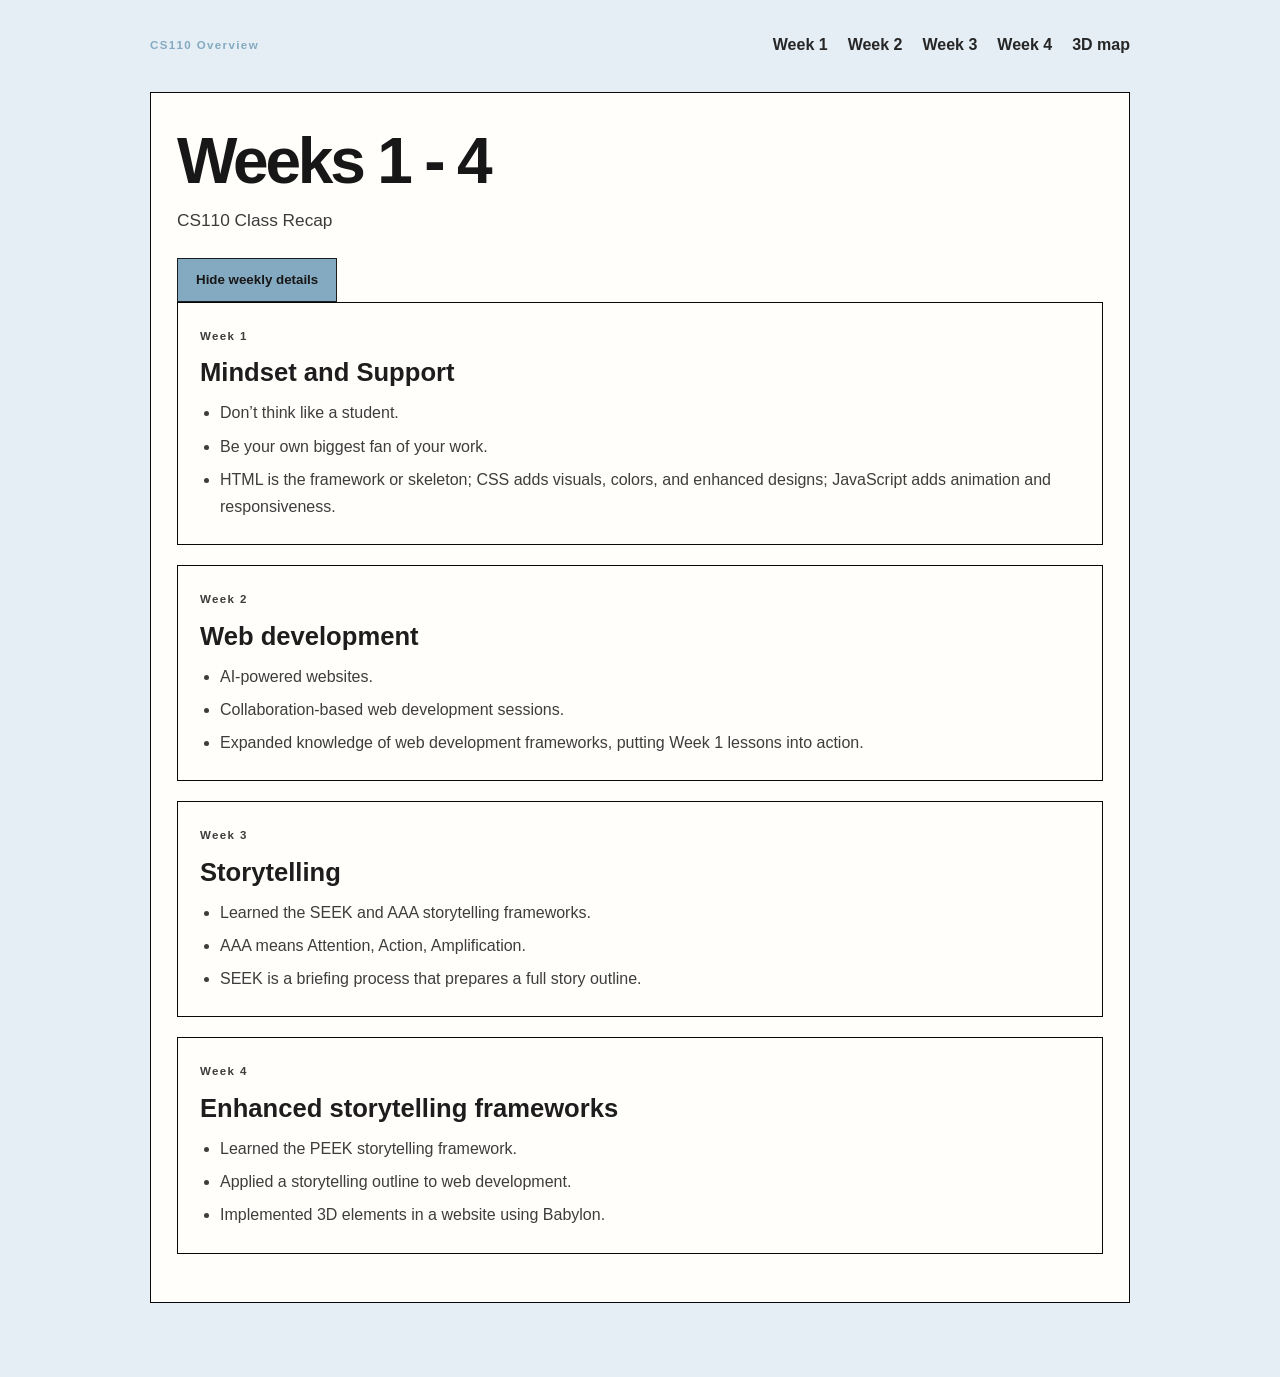
<file: index.html>
<!DOCTYPE html>
<html lang="en">
<head>
    <meta charset="UTF-8">
    <meta name="viewport" content="width=device-width, initial-scale=1.0">
    <title>Technology Field Guide</title>
    <meta name="description" content="Recap of concepts covered from weeks 1 through 4, CS110.">
    <link rel="stylesheet" href="style.css">
</head>
<body>
    <div class="page-shell">
        <header class="topbar">
            <p class="eyebrow">CS110 Overview</p>
            <nav class="topnav" aria-label="Main navigation">
                <a href="#Week 1">Week 1</a>
                <a href="#Week 2">Week 2</a>
                <a href="#Week 3">Week 3</a>
                <a href="#Week 4">Week 4</a>
                <a href="3d.html">3D map</a>
            </nav>
        </header>

        <main class="hero" id="overview">
            <section class="intro-panel">
                <h1>Weeks 1 - 4</h1>
                <p class="subtitle">
                    CS110 Class Recap
                </p>
                <button class="details-button" id="details-toggle" type="button" aria-expanded="true" aria-controls="weekly-details">
                    Hide weekly details
                </button>

            <div id="weekly-details">
        <section class="video-panel" id="Week 1" aria-label="Week 1">
            <div class="video-copy">
                <p class="label">Week 1</p>
                <h3>Mindset and Support</h3>
                <ul>
                    <li>Don’t think like a student.</li>
                    <li>Be your own biggest fan of your work.</li>
                    <li>HTML is the framework or skeleton; CSS adds visuals, colors, and enhanced designs; JavaScript adds animation and responsiveness.</li>
                </ul>
            </div>
        </section>        

        <section class="video-panel" id="Week 2" aria-label="Week 2">
            <div class="video-copy">
                <p class="label">Week 2</p>
                <h3>Web development</h3>
                <ul>
                    <li>AI-powered websites.</li>
                    <li>Collaboration-based web development sessions.</li>
                    <li>Expanded knowledge of web development frameworks, putting Week 1 lessons into action.</li>
                </ul>
            </div>
        </section>

        <section class="video-panel" id="Week 3" aria-label="Week 3">
            <div class="video-copy">
                <p class="label">Week 3</p>
                <h3>Storytelling</h3>
                <ul>
                    <li>Learned the SEEK and AAA storytelling frameworks.</li>
                    <li>AAA means Attention, Action, Amplification.</li>
                    <li>SEEK is a briefing process that prepares a full story outline.</li>
                </ul>
            </div>
        </section>

        <section class="video-panel" id="Week 4" aria-label="Week 4">
            <div class="video-copy">
                <p class="label">Week 4</p>
                <h3>Enhanced storytelling frameworks</h3>
                <ul>
                    <li>Learned the PEEK storytelling framework.</li>
                    <li>Applied a storytelling outline to web development.</li>
                    <li>Implemented 3D elements in a website using Babylon.</li>
                </ul>
            </div>
        </section>  
            </div>

    </div>
    <script src="script.js"></script>
</body>
</html>
</file>
<file: style.css>
* {
    box-sizing: border-box;
}

html {
    scroll-behavior: smooth;
}

body {
    margin: 0;
    min-height: 100vh;
    font-family: Helvetica, Arial, sans-serif;
    background: #e5eef4;
    color: #1d1d1d;
}

img {
    max-width: 100%;
    display: block;
}

 a {
    text-decoration: none;
}

.page-shell {
    width: min(980px, calc(100% - 32px));
    margin: 0 auto;
    padding: 28px 0 56px;
}

.scene-page {
    background: #f2f0e9;
    color: #1b241f;
}

.scene-shell {
    width: min(1240px, calc(100% - 48px));
    margin: 0 auto;
    padding: 24px 0 30px;
}

.scene-header {
    display: grid;
    grid-template-columns: 1fr minmax(260px, 460px);
    align-items: end;
    gap: 12px 32px;
    padding-bottom: 20px;
}

.scene-header .back-link {
    grid-column: 1 / -1;
    margin-bottom: 0;
}

.back-link {
    display: inline-block;
    margin-bottom: 14px;
    color: #1b241f;
    font-weight: 600;
}

.scene-header .eyebrow {
    grid-column: 1;
    grid-row: 2;
    color: #477563;
}

.scene-header h1 {
    grid-column: 1;
    grid-row: 3;
    margin: 5px 0 0;
    font-size: clamp(2.6rem, 6vw, 5rem);
    letter-spacing: 0;
    line-height: 0.94;
}

.scene-header h1 span {
    color: #ef6848;
}

.scene-header .scene-description {
    grid-column: 2;
    grid-row: 2 / 4;
    align-self: end;
    margin: 0 0 4px;
    font-size: 1rem;
}

.scene-description,
.scene-status,
#scene-controls {
    max-width: 620px;
    color: #45534b;
    line-height: 1.7;
}

.concept-stage {
    position: relative;
    height: min(59vh, 570px);
    min-height: 340px;
    overflow: hidden;
    background: #18241f;
    border: 1px solid #18241f;
}

#renderCanvas {
    display: block;
    width: 100%;
    height: 100%;
    outline: none;
    touch-action: none;
}

#renderCanvas:focus-visible {
    outline: 3px solid #ef6848;
    outline-offset: -4px;
}

.scene-node-label {
    position: absolute;
    z-index: 1;
    transform: translateX(-50%);
    max-width: 180px;
    padding: 6px 9px;
    border: 1px solid color-mix(in srgb, var(--node-color), transparent 35%);
    background: rgb(24 36 31 / 88%);
    color: #f2f0e9;
    font: inherit;
    font-size: 0.76rem;
    line-height: 1.2;
    text-align: center;
    cursor: pointer;
    white-space: normal;
}

.scene-node-label::before {
    content: "";
    display: inline-block;
    width: 7px;
    height: 7px;
    margin-right: 6px;
    border-radius: 50%;
    background: var(--node-color);
    vertical-align: 1px;
}

.scene-node-label:hover,
.scene-node-label:focus-visible,
.scene-node-label[aria-pressed="true"] {
    border-color: var(--node-color);
    background: #f2f0e9;
    color: #1b241f;
}

.scene-status {
    position: absolute;
    left: 22px;
    bottom: 14px;
    margin: 0;
    color: #d8e0d8;
    font-size: 0.82rem;
    pointer-events: none;
}

.scene-status:empty {
    display: none;
}

.stage-index {
    position: absolute;
    top: 18px;
    right: 20px;
    display: flex;
    gap: 14px;
    color: #c3d0c6;
    font-size: 0.72rem;
    font-variant-numeric: tabular-nums;
    pointer-events: none;
}

.stage-index span:nth-child(2) { color: #ef6848; }
.stage-index span:nth-child(3) { color: #e3bb58; }
.stage-index span:nth-child(4) { color: #83b9a2; }

.scene-footer {
    display: flex;
    justify-content: space-between;
    align-items: end;
    gap: 32px;
    padding: 18px 0 0;
}

.concept-readout h2 {
    margin: 5px 0 6px;
    font-size: 1.45rem;
}

.concept-readout > p:last-child {
    max-width: 570px;
    margin: 0;
    color: #45534b;
    line-height: 1.55;
}

.concept-readout .eyebrow {
    color: #477563;
}

.scene-actions {
    display: flex;
    align-items: center;
    justify-content: flex-end;
    gap: 18px;
}

.scene-actions #scene-controls {
    max-width: 260px;
    margin: 0;
    font-size: 0.82rem;
}

#reset-view {
    min-height: 42px;
    padding: 0 14px;
    border: 1px solid #1b241f;
    background: transparent;
    color: #1b241f;
    font: inherit;
    font-weight: 600;
    cursor: pointer;
}

#reset-view:enabled:hover,
#reset-view:focus-visible {
    background: #1b241f;
    color: #f2f0e9;
}

#reset-view:disabled {
    opacity: 0.5;
    cursor: wait;
}

.topbar {
    display: flex;
    justify-content: space-between;
    align-items: center;
    gap: 16px;
    padding: 8px 0 18px;
}

.eyebrow,
.kicker,
.label {
    margin: 0;
    letter-spacing: 0.12em;
    font-size: 0.72rem;
    font-weight: 700;
    color: #84aac1;
}

.topnav {
    display: flex;
    align-items: center;
    gap: 20px;
    flex-wrap: wrap;
}

.topnav a {
    color: #262626;
    font-weight: 600;
}

.topnav a:hover,
.topnav a:focus-visible {
    color: #84aac1;
}

.hero {
    padding: 20px 0 18px;
}

.intro-panel,
.info-card,
.video-panel,
.quick-read {
    background: #fffefb;
    border: 1px solid #090909;
    border-radius: 0;
}

.intro-panel {
    padding: 28px 26px;
}

h1 {
    margin: 10px 0 14px;
    font-size: clamp(2.5rem, 5vw, 4.2rem);
    line-height: 0.96;
    letter-spacing: -0.05em;
    color: #171717;
    font-weight: 700;
}

.subtitle {
    max-width: 560px;
    margin: 0;
    font-size: 1.08rem;
    line-height: 1.7;
    color: #3b3b3b;
}

.cta-row {
    display: flex;
    flex-wrap: wrap;
    gap: 12px;
    margin-top: 26px;
}

.primary-button,
.secondary-button,
.details-button {
    display: inline-flex;
    align-items: center;
    justify-content: center;
    min-height: 44px;
    padding: 0 18px;
    border-radius: 0;
    border: 1px solid #1d1d1d;
    font-weight: 600;
}

.details-button {
    margin-top: 22px;
    background: #84aac1;
    color: #171717;
    cursor: pointer;
}

.details-button:hover,
.details-button:focus-visible {
    background: #b8d5e3;
}

.info-card {
    padding: 22px 20px;
}

.info-card h2 {
    margin-top: 8px;
    margin-bottom: 10px;
    font-size: 1.5rem;
}

.info-card p,
.video-copy p,
.quick-read p {
    margin: 0;
    color: #3d3d3d;
    line-height: 1.7;
}

.quick-read {
    padding: 20px 22px 22px;
    margin-bottom: 20px;
}

.review-heading {
    margin: 8px 0 12px;
    font-size: 1.5rem;
}

.review-heading a {
    color: #171717;
}

.quick-read a {
    font-weight: 600;
}

.quick-read p + p {
    margin-top: 10px;
}

.scene-panel,
.scene-change-note {
    margin-top: 24px;
    padding: 18px 20px;
    background: #ffffff;
    border: 1px solid #e8e0e0;
    max-width: 720px;
}

.scene-panel h2,
.video-copy h3 {
    margin: 8px 0 12px;
}

.scene-panel p,
.scene-change-note p {
    margin: 0 0 12px;
    color: #3d3d3d;
    line-height: 1.7;
}

.scene-panel p:last-child,
.scene-change-note p:last-child {
    margin-bottom: 0;
}

.scene-panel .label,
.scene-change-note .label {
    margin-bottom: 8px;
}

.scene-panel code,
.scene-change-note code,
.req-list code {
    font-size: 0.92em;
}

.req-list {
    margin: 0 0 12px;
    padding-left: 1.2rem;
    color: #3d3d3d;
    line-height: 1.7;
}

.req-list li + li {
    margin-top: 8px;
}

.req-list.numbered {
    list-style: decimal;
}



.video-panel {
    padding: 24px 22px;
    margin-bottom: 20px;
}

.video-copy h3 {
    margin: 10px 0 12px;
    font-size: clamp(1.6rem, 2vw, 2.3rem);
}

.video-copy p {
    margin: 0 0 12px;
}

.video-copy ul {
    margin: 0;
    padding-left: 1.25rem;
    color: #3d3d3d;
    line-height: 1.7;
}

.video-copy li + li {
    margin-top: 6px;
}

@media (max-width: 760px) {
    .topbar {
        flex-direction: column;
        align-items: flex-start;
    }

    .scene-shell {
        width: min(100% - 32px, 620px);
        padding-top: 18px;
    }

    .scene-header {
        grid-template-columns: 1fr;
        gap: 10px;
        padding-bottom: 16px;
    }

    .scene-header .scene-description {
        grid-column: 1;
        grid-row: 4;
        max-width: 520px;
        margin-top: 4px;
    }

    .concept-stage {
        height: 52vh;
        min-height: 320px;
        max-height: 500px;
    }

    .scene-footer {
        align-items: flex-start;
        flex-direction: column;
        gap: 14px;
    }

    .scene-actions {
        width: 100%;
        justify-content: space-between;
    }

    .scene-actions #scene-controls {
        max-width: 300px;
    }
}
</file>
